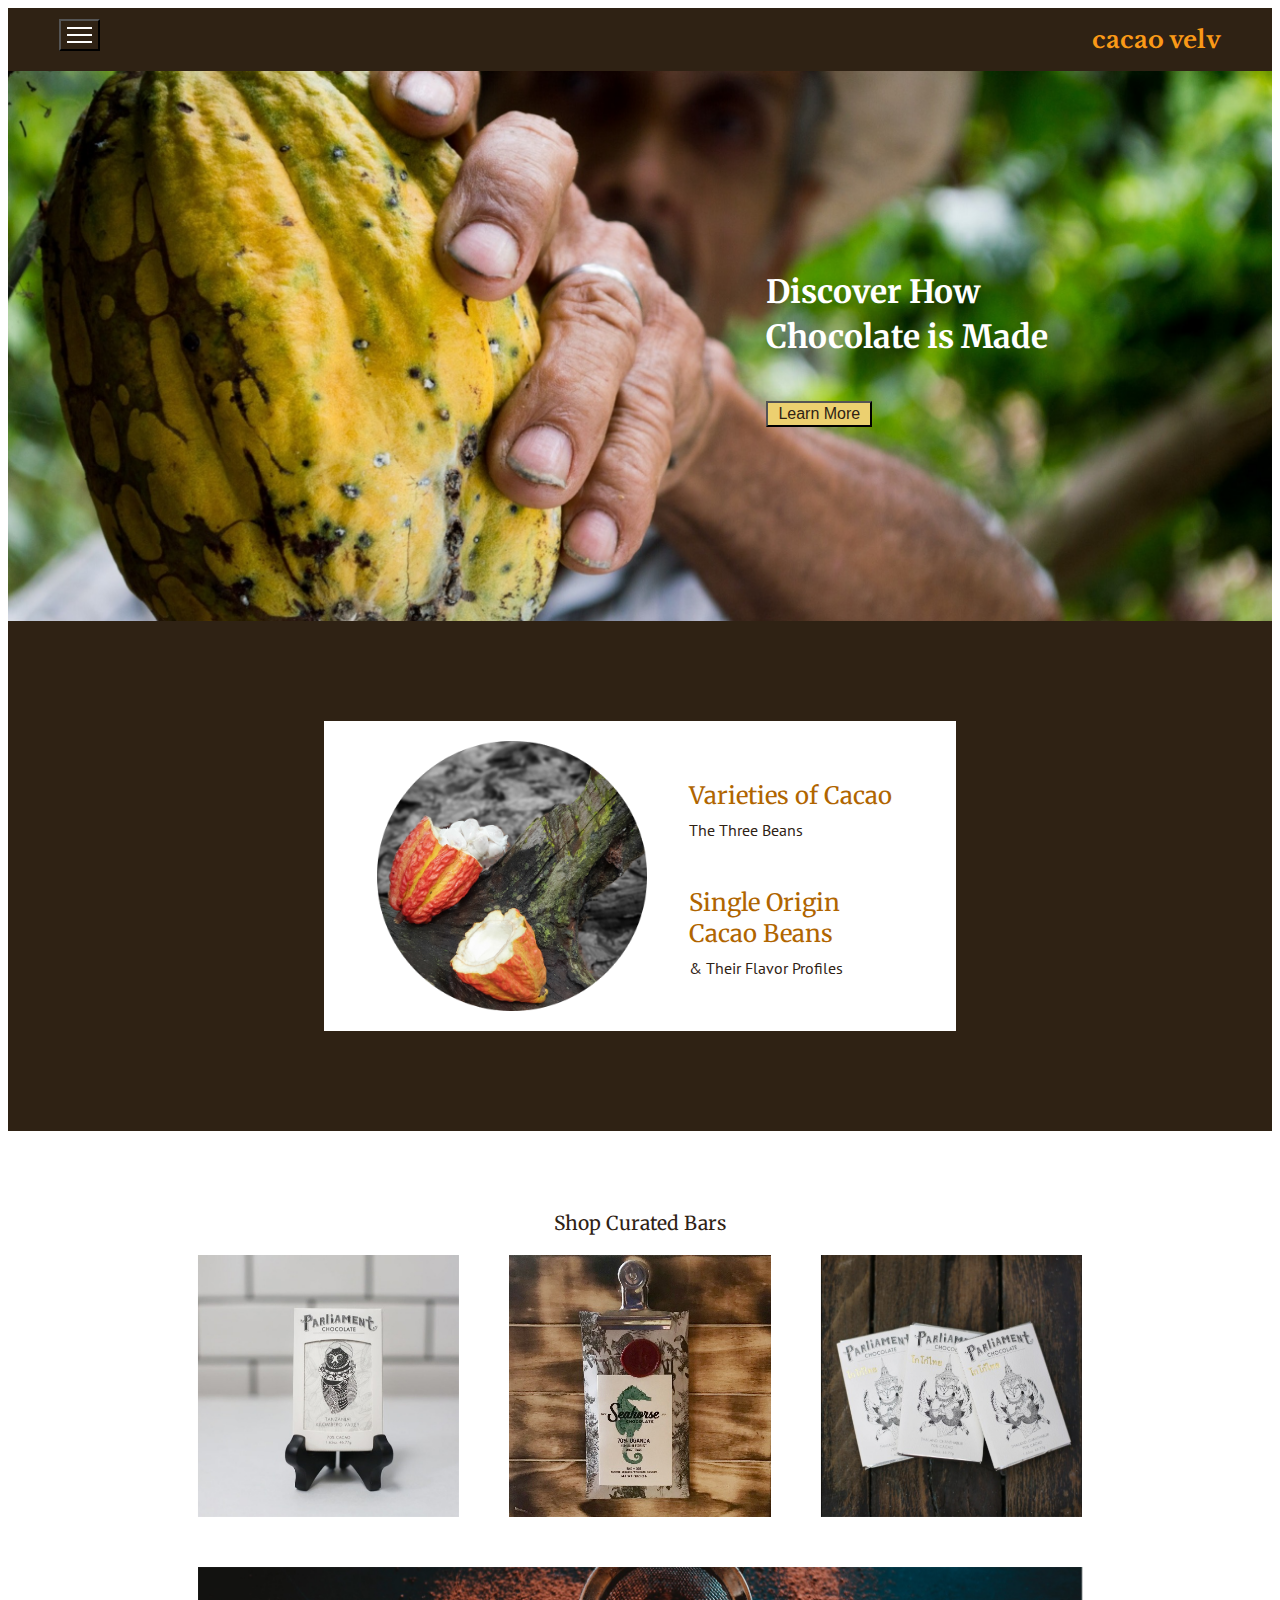
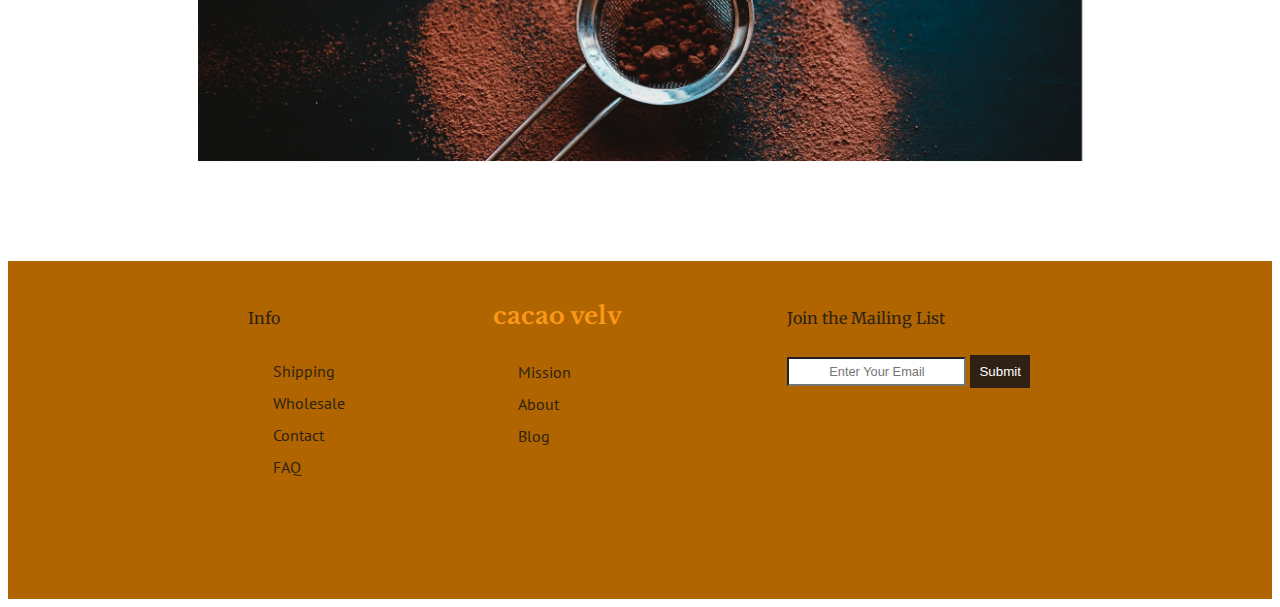
<file: index.html>
<!DOCTYPE html>
<html lang="en">
    <head>
    <meta charset="UTF-8">
        <meta name="viewport" content="width=device-width, initial-scale=1">
        <title>cacao velv</title>
        <link rel="stylesheet" href="css/cacao.css">
        <link href="https://fonts.googleapis.com/css?family=Libre+Baskerville:700&display=swap" rel="stylesheet">
        <link href="https://fonts.googleapis.com/css?family=Merriweather:400,700&display=swap" rel="stylesheet">
        <link href="https://fonts.googleapis.com/css?family=PT+Sans&display=swap" rel="stylesheet">
    </head>
<body>
<div class="wrapper">
<div class="header">
    <div class="hamburger">
    <div class="dropdown">
        <button class="dropbtn">
            <span></span>
            <span></span>
            <span></span>
        </button>
    <div class="dropdowncontent">
        <a href="index.html">Home</a>  
        <a href="process.html">How Chocolate is Made</a>
        <a href="variety.html">Cacao Varieties</a>
        <a href="shop.html">Shop Single Origin</a>
    </div>
    </div>
    </div>
    <h1>cacao velv</h1>
</div>
    <div class="hero">
        <img src="images/Hero2.jpg" alt="farmer picking cacao pod">
        <h2 class="disc"><br>Discover How<br>Chocolate is Made</h2>
        <button onclick="location.href = 'process.html';" class="learn">Learn More</button>
    </div>
    <div class="pad">
    <div class="article">
        <div class="side"></div>
        <div class="circle">
            <img src="images/cacaocircle.png" alt="open cacao pod">
        </div>
        <div class="art1">
            <a href="process.html"><h3>Varieties of Cacao</h3>
            <p>The Three Beans</p></a>
        </div>
        <div class="art2">
            <a href="process.html">
            <h3>Single Origin <span>Cacao Beans</span></h3>
            <p>&amp; Their Flavor Profiles</p></a>
        </div>
        <div class="side2"></div>
    </div>
    </div>
    <div class="shop">
        <h4>Shop Curated Bars</h4>
        <div class="container">
            <div class="new">
        <a href="shop.html"><img src="images/newitems.jpg" alt="Parliament chocolate bar" class="image"></a>
            <div class="middle">
            <div class="text">New Items
            </div>    
            </div>
            </div>
            <div class="new best">
        <a href="shop.html"><img src="images/bestsellers.jpg" alt="Seahorse chocolate bar" class="image"></a>
            <div class="middle">
            <div class="text">Best Sellers
            </div>    
            </div>
            </div>
            <div class="new staff">
        <a href="shop.html"><img src="images/stafffav.jpg" alt="Parliament chocolate bars" class="image"></a>
            <div class="middle">
            <div class="text">Staff Favorites
            </div>    
            </div>
            </div>
            <div class="new all">
        <a href="shop.html"><img src="images/shopall.jpg" alt="seive with cocoa powder" class="image"></a>
            <div class="middle">
            <div class="text">Shop All
            </div>    
            </div>
            </div>
        </div>
    </div>
<div class="footer">
    <div class="subscribe">
    <h5>Join the Mailing List</h5>
    <form>
        <input type="text" name="email" placeholder="Enter Your Email">
        <input type="submit" value="Submit">
    </form>
    </div>
    <div class="infolink">
    <h5 class="info">Info</h5>
    <ul class="footlinks">
        <li><a href="index.html">Shipping</a></li>
        <li><a href="index.html">Wholesale</a></li>
        <li><a href="index.html">Contact</a></li>
        <li><a href="index.html">FAQ</a></li>
    </ul>
    </div>
    <div class="cv">
    <h1 class="footlogo">cacao velv</h1>
    <ul class="footlinks">
        <li><a href="index.html">Mission</a></li>
        <li><a href="index.html">About</a></li>
        <li><a href="index.html">Blog</a></li>
    </ul>
    </div>
</div>
</div>
</body>
</html>
</file>
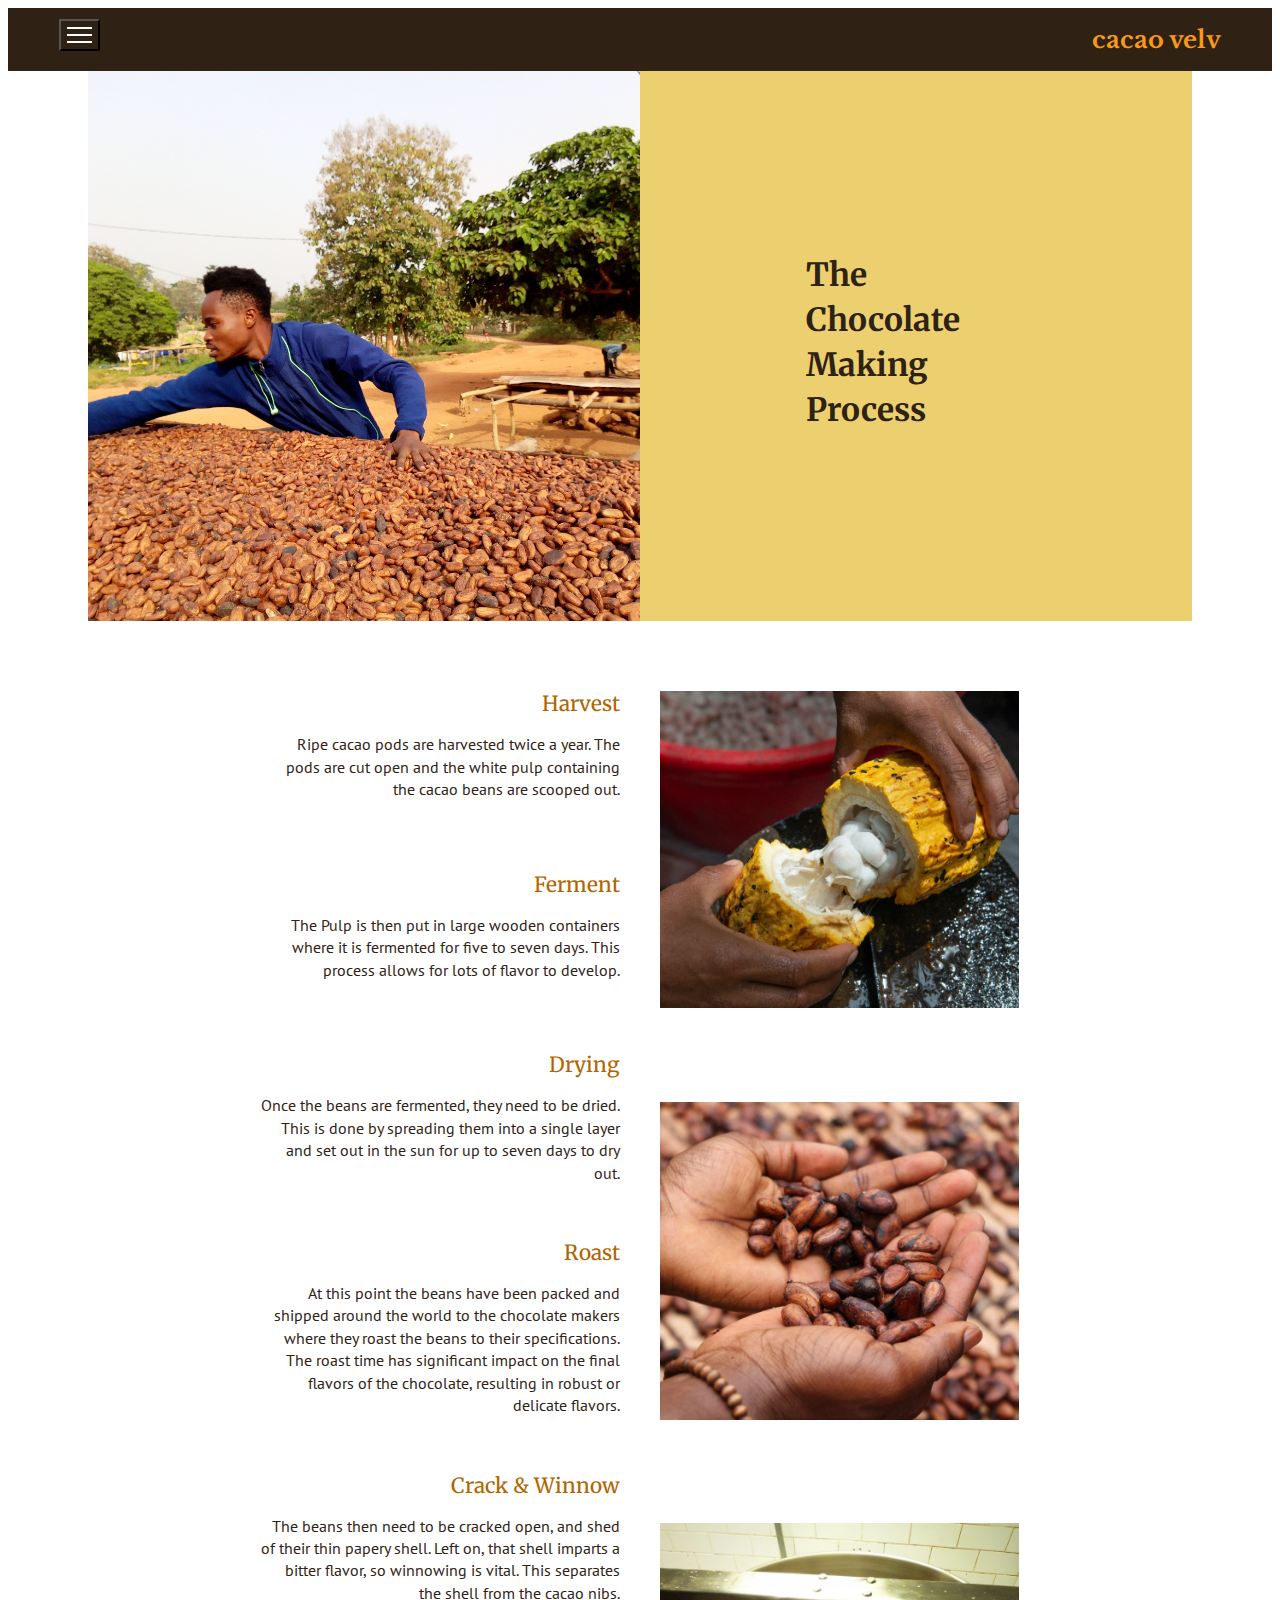
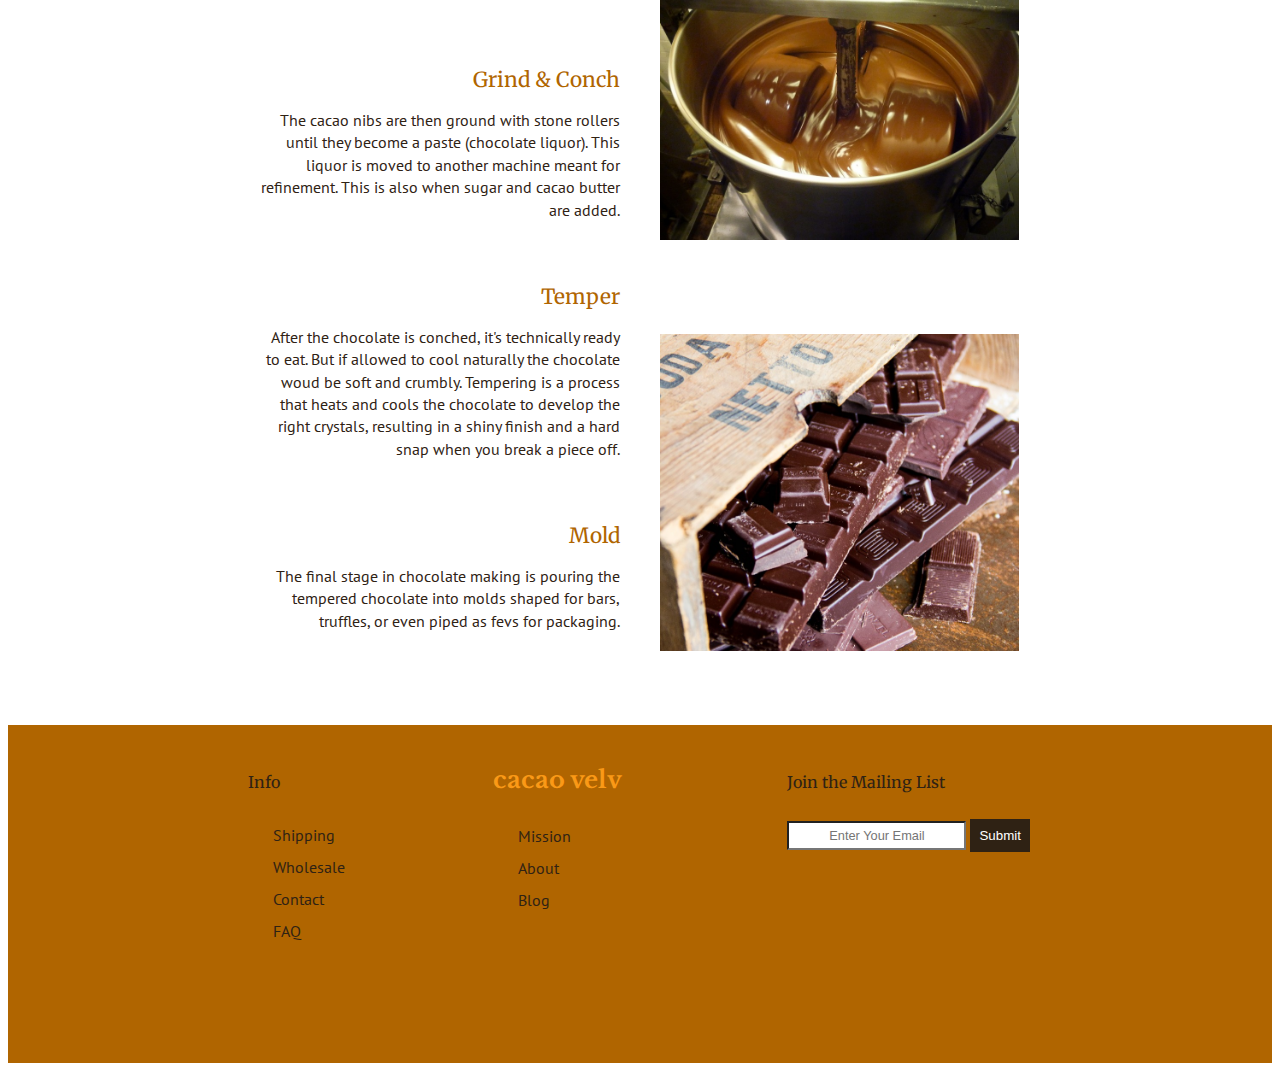
<file: process.html>
<!DOCTYPE html>
<html lang="en">
    <head>
    <meta charset="UTF-8">
        <meta name="viewport" content="width=device-width, initial-scale=1">
        <title>cacao velv</title>
        <link rel="stylesheet" href="css/cacao.css">
        <link href="https://fonts.googleapis.com/css?family=Libre+Baskerville:700&display=swap" rel="stylesheet">
        <link href="https://fonts.googleapis.com/css?family=Merriweather:400,700&display=swap" rel="stylesheet">
        <link href="https://fonts.googleapis.com/css?family=PT+Sans&display=swap" rel="stylesheet">
    </head>
<body>
<div class="wrapper">
<div class="header">
    <div class="hamburger">
    <div class="dropdown">
        <button class="dropbtn">
            <span></span>
            <span></span>
            <span></span>
        </button>
    <div class="dropdowncontent">
        <a href="index.html">Home</a>  
        <a href="process.html">How Chocolate is Made</a>
        <a href="variety.html">Cacao Varieties</a>
        <a href="shop.html">Shop Single Origin</a>
    </div>
    </div>
    </div>
    <h1>cacao velv</h1>
</div>
    <div class="topbox">
    <div class="hero hero2">
        <img src="images/chocmake.jpg" alt="farmer drying cacao beans">
        <h2 class="disc process"><br>The<br>Chocolate<br>Making<br>Process</h2>
    </div>
        <div class="topboxr"></div>
    </div>
    <div class="proc">
        <div class="harvest">
            <h3 class="subhead">Harvest</h3>
            <p>Ripe cacao pods are harvested twice a year. The pods are cut open and the white pulp containing the cacao beans are scooped out.</p>
        </div>
        <div class="img1">
            <img src="images/pod.jpg" alt="cacao pod split open" class="stepimg">
        </div>
        <div class="ferment">
            <h3 class="subhead">Ferment</h3>
            <p class="steps">The Pulp is then put in large wooden containers where it is fermented for five to seven days. This process allows for lots of flavor to develop.</p>
        </div>
        <div class="dry">
            <h3 class="subhead">Drying</h3>
            <p class="steps">Once the beans are fermented, they need to be dried. This is done by spreading them into a single layer and set out in the sun for up to seven days to dry out.</p>
        </div>
        <div class="img2">
            <img src="images/beanhand.jpg" alt="farmer holding cacao beans" class="stepimg">
        </div>
        <div class="roast">
            <h3 class="subhead">Roast</h3>
            <p class="steps">At this point the beans have been packed and shipped around the world to the chocolate makers where they roast the beans to their specifications. The roast time has significant impact on the final flavors of the chocolate, resulting in robust or delicate flavors.</p>
        </div>
        <div class="crack">
            <h3 class="subhead">Crack &amp; Winnow</h3>
            <p class="steps">The beans then need to be cracked open, and shed of their thin papery shell. Left on, that shell imparts a bitter flavor, so winnowing is vital. This separates the shell from the cacao nibs.</p>
        </div>
        <div class="img3">
            <img src="images/conch.jpg" alt="chocolate liquor being conched" class="stepimg">
        </div>
        <div class="conch">
            <h3 class="subhead">Grind &amp; Conch</h3>
            <p class="steps">The cacao nibs are then ground with stone rollers until they become a paste (chocolate liquor). This liquor is moved to another machine meant for refinement. This is also when sugar and cacao butter are added.</p>
        </div>
        <div class="temper">
            <h3 class="subhead">Temper</h3>
            <p class="steps">After the chocolate is conched, it's technically ready to eat. But if allowed to cool naturally the chocolate woud be soft and crumbly. Tempering is a process that heats and cools the chocolate to develop the right crystals, resulting in a shiny finish and a hard snap when you break a piece off.</p>
        </div>
        <div class="img4">
            <img src="images/chocbars.jpg" alt="unmolded chocolate bars" class="stepimg">
        </div>
        <div class="mold">
            <h3 class="subhead">Mold</h3>
            <p class="steps">The final stage in chocolate making is pouring the tempered chocolate into molds shaped for bars, truffles, or even piped as fevs for packaging.</p>
        </div>
    </div>
<div class="footer">
    <div class="subscribe">
    <h5>Join the Mailing List</h5>
    <form>
        <input type="text" name="email" placeholder="Enter Your Email">
        <input type="submit" value="Submit">
    </form>
    </div>
    <div class="infolink">
    <h5 class="info">Info</h5>
    <ul class="footlinks">
        <li><a href="index.html">Shipping</a></li>
        <li><a href="index.html">Wholesale</a></li>
        <li><a href="index.html">Contact</a></li>
        <li><a href="index.html">FAQ</a></li>
    </ul>
    </div>
    <div class="cv">
    <h1 class="footlogo">cacao velv</h1>
    <ul class="footlinks">
        <li><a href="index.html">Mission</a></li>
        <li><a href="index.html">About</a></li>
        <li><a href="index.html">Blog</a></li>
    </ul>
    </div>
</div>
</div>
</body>
</html>
</file>
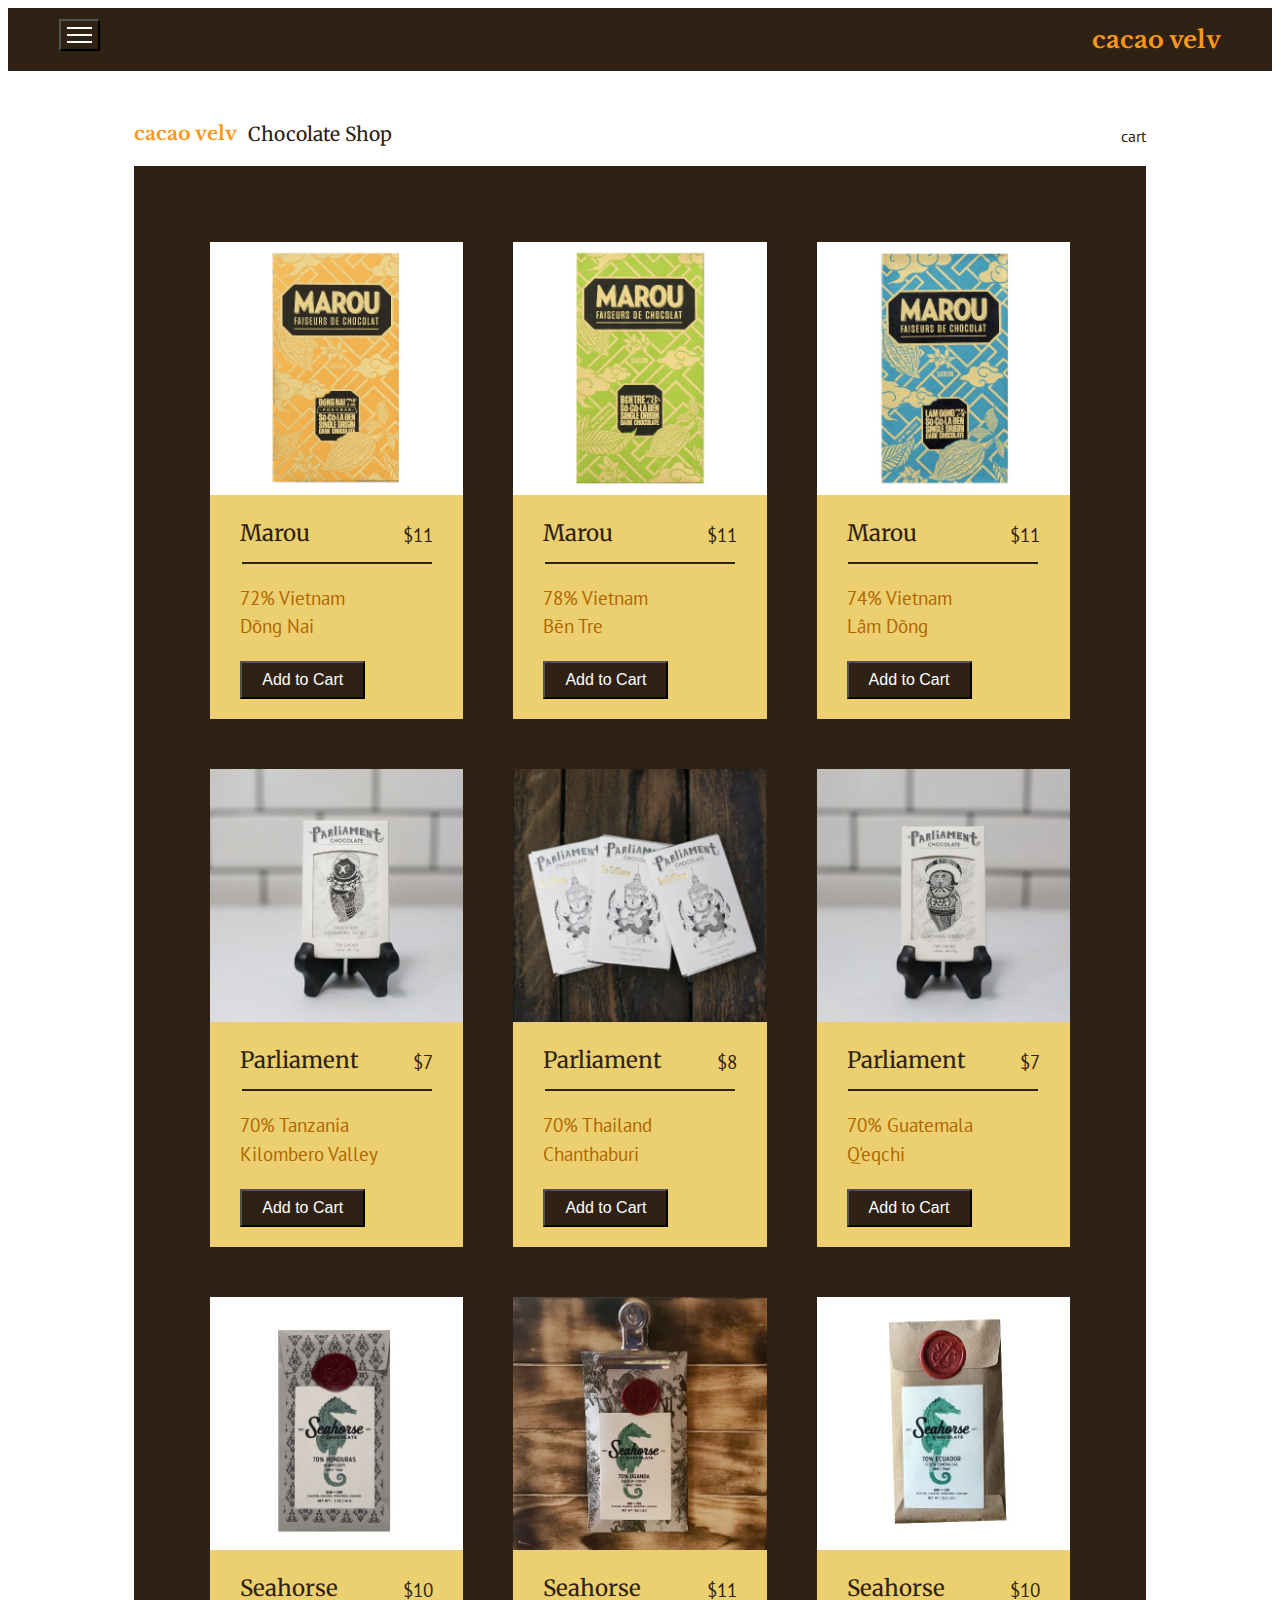
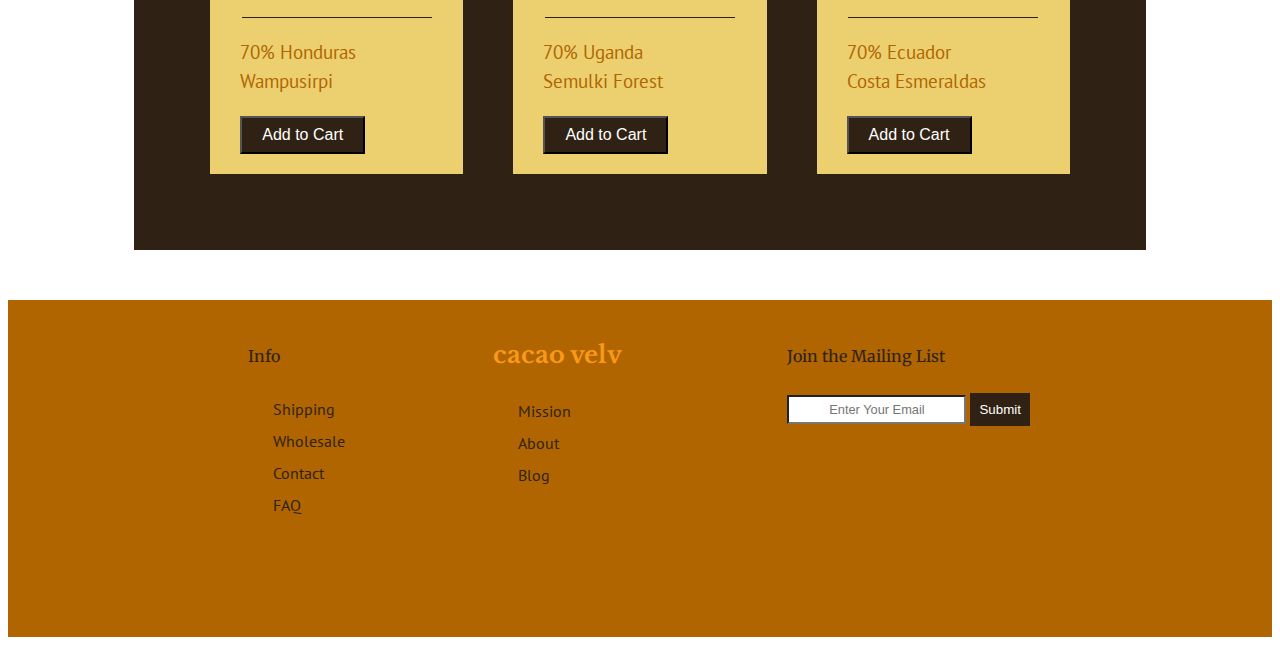
<file: shop.html>
<!DOCTYPE html>
<html lang="en">
    <head>
    <meta charset="UTF-8">
        <meta name="viewport" content="width=device-width, initial-scale=1">
        <title>cacao velv</title>
        <link rel="stylesheet" href="css/cacao.css">
        <link href="https://fonts.googleapis.com/css?family=Libre+Baskerville:700&display=swap" rel="stylesheet">
        <link href="https://fonts.googleapis.com/css?family=Merriweather:400,700&display=swap" rel="stylesheet">
        <link href="https://fonts.googleapis.com/css?family=PT+Sans&display=swap" rel="stylesheet">
    </head>
<body>
<div class="wrapper">
<div class="header">
    <div class="hamburger">
    <div class="dropdown">
        <button class="dropbtn">
            <span></span>
            <span></span>
            <span></span>
        </button>
    <div class="dropdowncontent">
        <a href="index.html">Home</a>  
        <a href="process.html">How Chocolate is Made</a>
        <a href="variety.html">Cacao Varieties</a>
        <a href="shop.html">Shop Single Origin</a>
    </div>
    </div>
    </div>
    <h1>cacao velv</h1>
</div>
    <div class="shophead">
        <h1>cacao velv</h1>
        <h4>Chocolate Shop</h4>
        <a href="shop.html"><p>cart</p></a>
    </div>
    <div class="padding">
        <div class="dongnai">
            <img src="images/mdongnai.jpg" alt="Marou Dong Nai chocolate bar" class="shopimg">
            <div class="item">
                <h4>Marou</h4>
                <p>$11</p>
                <span></span>
                <div class="name">
                    <p>72% Vietnam<br>Dõng Nai</p>
                </div>
                <button onclick="location.href = 'shop.html';" class="add">Add to Cart</button>
            </div>
        </div>
        <div class="bentre">
            <img src="images/mbentre.jpg" alt="Marou Ben Tre chocolate bar" class="shopimg">
            <div class="item">
                <h4>Marou</h4>
                <p>$11</p>
                <span></span>
                <div class="name">
                    <p>78% Vietnam<br>Bēn Tre</p>
                </div>
                <button onclick="location.href = 'shop.html';" class="add">Add to Cart</button>
            </div>
        </div>
        <div class="lamdong">
            <img src="images/mlamdong.jpg" alt="Marou Lam Dong chocolate bar" class="shopimg">
            <div class="item">
                <h4>Marou</h4>
                <p>$11</p>
                <span></span>
                <div class="name">
                    <p>74% Vietnam<br>Lâm Dõng</p>
                </div>
                <button onclick="location.href = 'shop.html';" class="add">Add to Cart</button>
            </div>
        </div>
        <div class="tanzania">
            <img src="images/ptanzania.jpg" alt="Parliament Tanzania chocolate bar" class="shopimg">
            <div class="item">
                <h4>Parliament</h4>
                <p>$7</p>
                <span></span>
                <div class="name">
                    <p>70% Tanzania<br>Kilombero Valley</p>
                </div>
                <button onclick="location.href = 'shop.html';" class="add">Add to Cart</button>
            </div>
        </div>
        <div class="thailand">
            <img src="images/pthailand.jpg" alt="Parliament Thailand chocolate bar" class="shopimg">
            <div class="item">
                <h4>Parliament</h4>
                <p>$8</p>
                <span></span>
                <div class="name">
                    <p>70% Thailand<br>Chanthaburi</p>
                </div>
                <button onclick="location.href = 'shop.html';" class="add">Add to Cart</button>
            </div>
        </div>
        <div class="guatemala">
            <img src="images/pguatemala.jpg" alt="Parliament Guatemala chocolate bar" class="shopimg">
            <div class="item">
                <h4>Parliament</h4>
                <p>$7</p>
                <span></span>
                <div class="name">
                    <p>70% Guatemala<br>Q'eqchi</p>
                </div>
                <button onclick="location.href = 'shop.html';" class="add">Add to Cart</button>
            </div>
        </div>
        <div class="honduras">
            <img src="images/shonduras.jpg" alt="Seahorse Honduras chocolate bar" class="shopimg">
            <div class="item">
                <h4>Seahorse</h4>
                <p>$10</p>
                <span></span>
                <div class="name">
                    <p>70% Honduras<br>Wampusirpi</p>
                </div>
                <button onclick="location.href = 'shop.html';" class="add">Add to Cart</button>
            </div>
        </div>
        <div class="uganda">
            <img src="images/suganda.jpg" alt="Seahorse Uganda chocolate bar" class="shopimg">
            <div class="item">
                <h4>Seahorse</h4>
                <p>$11</p>
                <span></span>
                <div class="name">
                    <p>70% Uganda<br>Semulki Forest</p>
                </div>
                <button onclick="location.href = 'shop.html';" class="add">Add to Cart</button>
            </div>
        </div>
        <div class="ecuador">
            <img src="images/secuador.jpg" alt="Seahorse Ecuador chocolate bar" class="shopimg">
            <div class="item">
                <h4>Seahorse</h4>
                <p>$10</p>
                <span></span>
                <div class="name">
                    <p>70% Ecuador<br>Costa Esmeraldas</p>
                </div>
                <button onclick="location.href = 'shop.html';" class="add">Add to Cart</button>
            </div>
        </div>
    </div>
<div class="footer">
    <div class="subscribe">
    <h5>Join the Mailing List</h5>
    <form>
        <input type="text" name="email" placeholder="Enter Your Email">
        <input type="submit" value="Submit">
    </form>
    </div>
    <div class="infolink">
    <h5 class="info">Info</h5>
    <ul class="footlinks">
        <li><a href="index.html">Shipping</a></li>
        <li><a href="index.html">Wholesale</a></li>
        <li><a href="index.html">Contact</a></li>
        <li><a href="index.html">FAQ</a></li>
    </ul>
    </div>
    <div class="cv">
    <h1 class="footlogo">cacao velv</h1>
    <ul class="footlinks">
        <li><a href="index.html">Mission</a></li>
        <li><a href="index.html">About</a></li>
        <li><a href="index.html">Blog</a></li>
    </ul>
    </div>
</div>
</div>
</body>
</html>
</file>
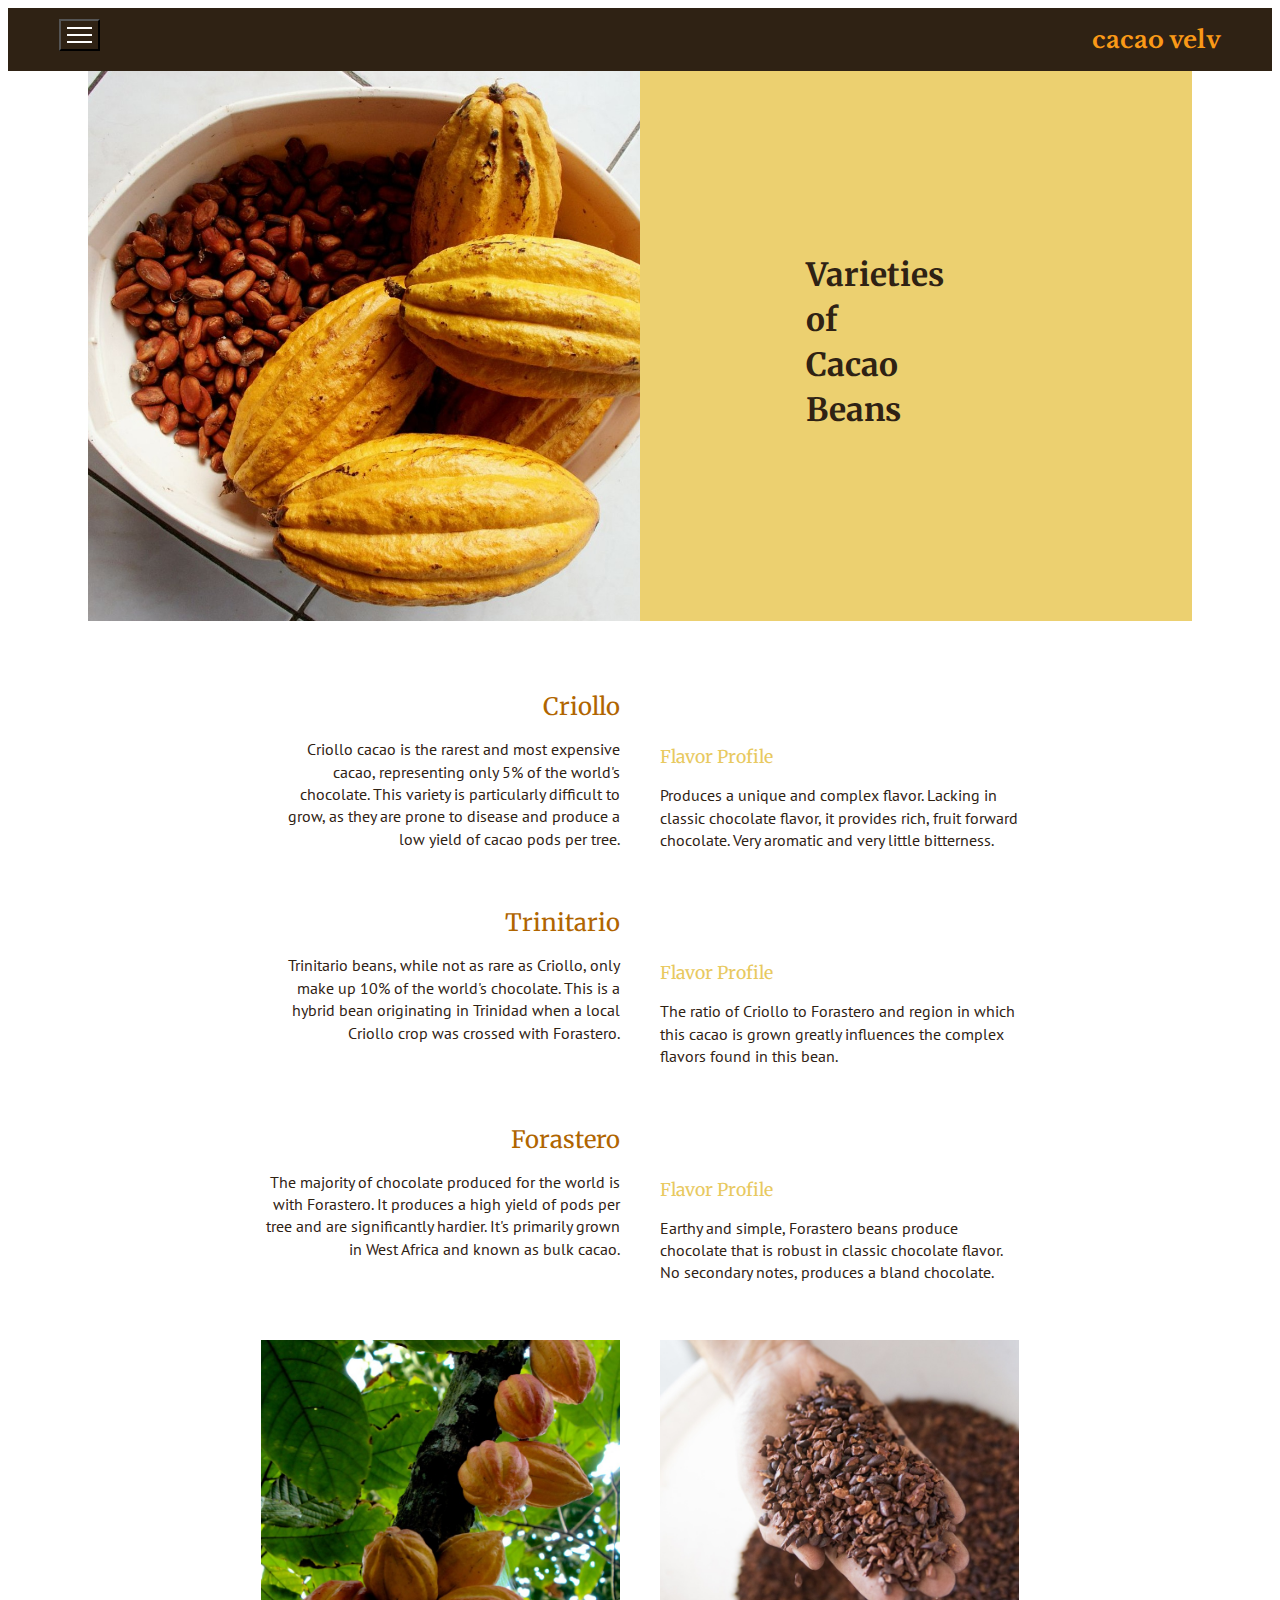
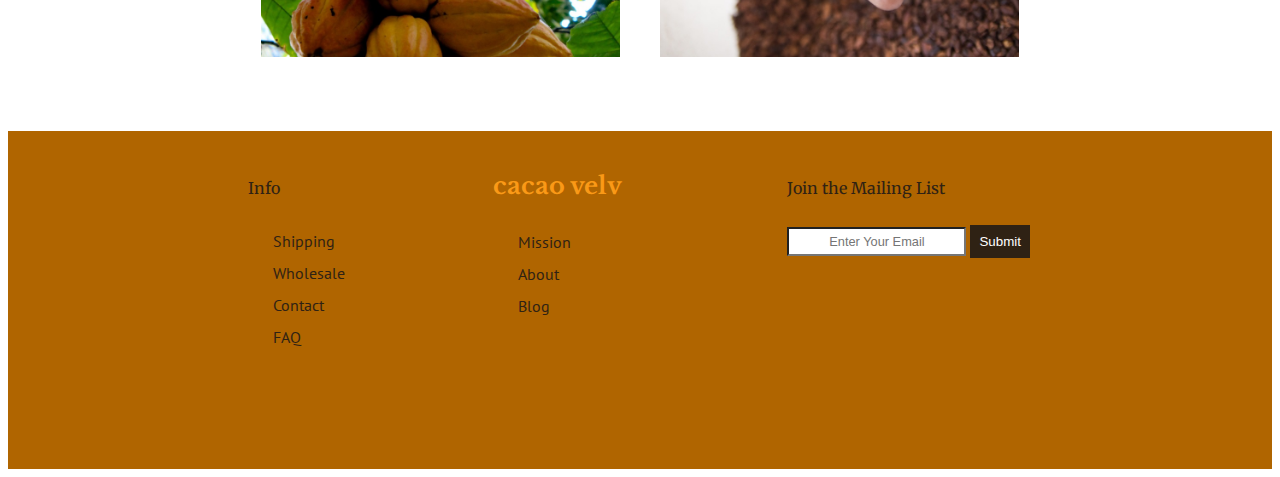
<file: variety.html>
<!DOCTYPE html>
<html lang="en">
    <head>
    <meta charset="UTF-8">
        <meta name="viewport" content="width=device-width, initial-scale=1">
        <title>cacao velv</title>
        <link rel="stylesheet" href="css/cacao.css">
        <link href="https://fonts.googleapis.com/css?family=Libre+Baskerville:700&display=swap" rel="stylesheet">
        <link href="https://fonts.googleapis.com/css?family=Merriweather:400,700&display=swap" rel="stylesheet">
        <link href="https://fonts.googleapis.com/css?family=PT+Sans&display=swap" rel="stylesheet">
    </head>
<body>
<div class="wrapper">
<div class="header">
    <div class="hamburger">
    <div class="dropdown">
        <button class="dropbtn">
            <span></span>
            <span></span>
            <span></span>
        </button>
    <div class="dropdowncontent">
        <a href="index.html">Home</a>  
        <a href="process.html">How Chocolate is Made</a>
        <a href="variety.html">Cacao Varieties</a>
        <a href="shop.html">Shop Single Origin</a>
    </div>
    </div>
    </div>
    <h1>cacao velv</h1>
</div>
    <div class="topbox">
    <div class="hero hero3">
        <img src="images/podbeans.jpg" alt="bowl of cacao pods and beans">
        <h2 class="disc process variety"><br>Varieties of <br>Cacao Beans</h2>
    </div>
        <div class="topboxr"></div>
    </div>
    <div class="var">
        <div class="criollo">
            <h3>Criollo</h3>
            <p>Criollo cacao is the rarest and most expensive cacao, representing only 5% of the world's chocolate. This variety is particularly difficult to grow, as they are prone to disease and produce a low yield of cacao pods per tree.</p>
        </div>
        <div class="fpcrio">
            <h6>Flavor Profile</h6>
            <p>Produces a unique and complex flavor. Lacking in classic chocolate flavor, it provides rich, fruit forward chocolate. Very aromatic and very little bitterness.</p>
        </div>
        <div class="tree">
            <img src="images/podsontree.jpg" alt="cacao pods on tree" class="stepimg">
        </div>
        <div class="trinitario">
            <h3>Trinitario</h3>
            <p>Trinitario beans, while not as rare as Criollo, only make up 10% of the world's chocolate. This is a hybrid bean originating in Trinidad when a local Criollo crop was crossed with Forastero.</p>
        </div>
        <div class="fptrin">
            <h6>Flavor Profile</h6>
            <p>The ratio of Criollo to Forastero and region in which this cacao is grown greatly influences the complex flavors found in this bean.</p>
        </div>
        <div class="nibs">
            <img src="images/cacaonibs.jpg" alt="person holding cacao nibs" class="stepimg">
        </div>
        <div class="forastero">
            <h3>Forastero</h3>
            <p>The majority of chocolate produced for the world is with Forastero. It produces a high yield of pods per tree and are significantly hardier. It's primarily grown in West Africa and known as bulk cacao.</p>
        </div>
        <div class="fpfor">
            <h6>Flavor Profile</h6>
            <p>Earthy and simple, Forastero beans produce chocolate that is robust in classic chocolate flavor. No secondary notes, produces a bland chocolate.</p>
        </div>
    </div>
<div class="footer">
    <div class="subscribe">
    <h5>Join the Mailing List</h5>
    <form>
        <input type="text" name="email" placeholder="Enter Your Email">
        <input type="submit" value="Submit">
    </form>
    </div>
    <div class="infolink">
    <h5 class="info">Info</h5>
    <ul class="footlinks">
        <li><a href="index.html">Shipping</a></li>
        <li><a href="index.html">Wholesale</a></li>
        <li><a href="index.html">Contact</a></li>
        <li><a href="index.html">FAQ</a></li>
    </ul>
    </div>
    <div class="cv">
    <h1 class="footlogo">cacao velv</h1>
    <ul class="footlinks">
        <li><a href="index.html">Mission</a></li>
        <li><a href="index.html">About</a></li>
        <li><a href="index.html">Blog</a></li>
    </ul>
    </div>
</div>
</div>
</body>
</html>
</file>
<file: css/cacao.css>
/*font-family: 'Libre Baskerville', serif; 700
font-family: 'Merriweather', serif; 400, 700
font-family: 'PT Sans', sans-serif;

colors:
    brown: #2F2214
    yellow: #ECD070
    logo orange: #FA9917
    burnt orange: #B06500
    */

body {
    font-family: 'PT Sans', sans-serif;
    color: #2F2214
}
/*hamburger*/
* {
    box-sizing: border-box;
}
.hamburger {
    margin: 10px;
}
.dropbtn span {
    width: 25px;
    height: 2px;
    background-color: white;
    margin: 5px 0;
    display: block;
}
.dropbtn {
    background-color: rgba(252, 206, 89, 0);
    cursor: pointer;
}
.dropdown {
    position: relative;
    display: inline-block;
    float: left;
}
.dropdowncontent {
    display: none;
    position: absolute;
    background-color: #2F2214;
    min-width: 300px;
    box-shadow: 8px 8px 16px 10px rgba(0, 0, 0, 0.32);
    z-index: 1;
    font-family: 'PT Sans', sans-serif;
    font-size: 1em;
}
.dropdowncontent a{
    color: white;
    padding: 15px;
    text-decoration: none;
    display: block;    
}
.dropdowncontent a:hover {
    background-color: #ECD070;
    color: #2F2214;
}
.dropdown:hover .dropdowncontent {
    display: block;
}

/*header*/
.header {
    background-color: #2F2214;
    padding: 5px;
}
h1 {
    font-family: 'Libre Baskerville', serif;
    font-weight: 700;
    color:#FA9917;
    font-size: 1.5em;
    text-align: center;
}

/*hero*/
.hero {
    margin-bottom: -4px;
    position: relative;
}
img {
    max-width: 100%;
}
h2 {
    font-family: 'Merriweather', serif;
    font-weight: 700;
    font-size: 2em;
    text-shadow: 2px 2px 10px black;
    line-height: 1.4em;
    margin: 0px;
}
.disc {
    position: absolute;
    color: white;
    top: 28%;
    left: 50px;
}
.learn {
    font-size: 1em;
    color: #2F2214;
    background-color: #ECD070;
    padding: 2px 10px;
    position: absolute;
    top: 60%;
    left: 50px;
}
.learn:hover {
    box-shadow: 5px 5px 10px #2F2214;
}
/*articles*/
.article img {
    display: block;
    max-width: 60%;
    margin: 0 auto;
}
.pad {
    background-color: #2F2214;
    padding: 100px 0;
}
.article {
    background-color: white;
    padding: 30px 0px;
}
h3 {
    font-family: 'Merriweather', serif;
    font-weight: 400;
    font-size: 1.5em;
    text-align: center;
    color: #B06500;
}
.article p{
    text-align: center;
    font-size: 1em;
    color:#2F2214;
    margin-top: -15px;
}
.article a{
    text-decoration: none;
}
.article a:hover{
    text-shadow: 1px 1px 8px rgba(236, 208, 112, 0.5);
}

/*shop*/
.shop {
    padding-bottom: 40px;
}
h4 {
    font-family: 'Merriweather', serif;
    font-weight: 400;
    font-size: 1.2em;
    text-align: center;
    margin: 40px 0 20px 0;
}
.container {
    display: grid;
    grid-gap: 10px;
    grid-template-columns: auto auto;
}
.new {
    grid-column: 1 / 2;
    position: relative;
}
.best {
    grid-column: 2 / 3;
}
.staff {
    grid-column: 1 / 3;
}
.all {
    grid-column: 1 / 3;
}
.image {
    opacity: 1;
    display: block;
    width: 100%;
    height: auto;
    transition: .5s ease;
    backface-visibility: hidden;
}

.middle {
    transition: .5s ease;
    opacity: 0;
    position: absolute;
    top: 50%;
    left: 50%;
    transform: translate(-50%, -50%);
    -ms-transform: translate(-50%, -50%);
    text-align: center;
}
.new:hover .image {
    opacity: 0.3;
}
.new:hover .middle {
    opacity: 1;
}
.text {
    color: #2F2214;
    background-color: #ECD070;
    padding: 20px;
}

/*footer*/
.footer {
    background-color: #B06500;
    text-align: center;
    padding: 20px 0 100px 0;
}
input[type=text] {
    padding: 5px;
    text-align: center;
    font-size: .8em;
    background-color: white;
}
input[type=text]:focus {
    background-color: #ECD070;
}
input[type=submit] {
    background-color: #2F2214;
    color: white;
    padding: 9px;
    border: none;
    cursor: pointer;   
}
h5 {
    font-family: 'Merriweather', serif;
    font-weight: 400;
    font-size: 1em;
    padding: 30px 0 0 0;
}
.info {
    padding: 20px 0 0 0;
}
.footlogo {
    padding: 10px;
}
.footlinks li{
    list-style-type: none;
    margin-left: -40px;
    line-height: 2em;

}
.footlinks a{
    text-decoration: none;
    color: #2F2214;
}
.footlinks a:hover{
    color: #ECD070;
}
/*choc making page styles*/
.process {
    top: 45%; 
}
.proc {
    margin: 50px 0 50px 0;
}
.proc h3 {
    text-align: left;
    font-size: 1.3em;
    margin: 0 0 0 40px;
    padding: 5px 0 0 0;
}
.proc p {
    padding: 0 15%;
    font-size: 1em;
    line-height: 1.4em;
}
.stepimg {
    padding: 10px 15%;
}
/*variety styles*/
.var h6 {
    font-family: 'Merriweather', serif;
    font-weight: 400;
    font-size: 1.1em;
    color: #e8c95f;
    margin: 0 0 0 40px;
}
.var h3 {
    text-align: left;
    margin: 0 0 0 40px
}
.var {
    margin: 50px 0 50px 0;
}
.var p {
    padding: 0 15%;
    font-size: 1em;
    line-height: 1.4em;
}
/*shop styles*/
.shophead h1 {
    text-align: left;
    font-size: 1.2em;
    margin: 0 0 0 50px;
}
.shophead h4 {
    text-align: left;
    font-size: 1.2em;
    margin: 5px 0 0 50px;
}
.shophead a {
    text-align: right;
    font-size: 1em;
    text-decoration: none;
    color: #2F2214;
}
.shophead a:hover {
    color: #ECD070;
}
.shophead p {
    margin: -20px 50px 0 0; 
}
.shophead {
    margin: 50px 0 20px 0;
}
.padding {
    background-color: #2F2214;
    padding: 50px;
}
.shopimg {
    max-width: 100%;
}
.dongnai {
    margin: 0 0 50px 0;
    background-color: #ECD070;
}
.bentre, .lamdong, .tanzania, .thailand, .guatemala, .honduras, .uganda, .ecuador {
    background-color: #ECD070;
    margin: 50px 0;
}
.item h4 {
    text-align: left;
    margin: 20px 0 0 30px;
    font-size: 1.4em;
}
.item span {
    display: block;
    width: 75%;
    height: 1.5px;
    background-color: #2F2214;
    margin: 0 auto;
}
.item p {
    text-align: right;
    margin: -25px 30px 15px 0;
    font-size: 1.2em;
}
.name p {
    text-align: left;
    color: #B06500;
    margin: 20px 0 20px 30px;
    font-size: 1.2em;
    line-height: 1.5em;
}
.add {
    font-size: 1em;
    color: white;
    background-color: #2F2214;
    padding: 8px 20px;
    margin: 0 0 20px 30px;
}
.add:hover {
    box-shadow: 3px 3px 8px #2F2214;
    color: #ECD070;
}
/*shop tablet*/
@media only screen and (min-width: 630px){
    .padding {
        display: grid;
        grid-gap: 30px;
        grid-template-columns: 1fr 1fr;
        grid-template-rows: auto auto auto auto;
        margin: 0 5% 50px 5%;
    }
    .dongnai, .lamdong, .thailand, .honduras, .ecuador {
        grid-column: 1 / 2;
        margin: 0;
    }
    .bentre, .tanzania, .guatemala, .uganda {
        grid-column: 2 / 3;
        margin: 0;
    }
}
/*home tablet size*/
@media only screen and (min-width: 672px){
    .header {
        padding: 1px;
    }
    .hero {
        width: auto;
        height: 500px;
        background: url("../images/Hero.jpg");
        background-size: cover;
        background-position: center;
        background-repeat: no-repeat;
        text-indent: -9999px;
        margin: 0px;
    }
    .article p, .article h3 {
        text-align: left;
    }
    .article {
        display: grid;
        grid-gap: 0px;
        grid-template-columns: 1fr 1fr;
        grid-template-rows: auto auto;
    }
    .article img {
        max-width: 80%;
        margin: 0 0 0 90px;
    }
    .circle {
        grid-column: 1 / 2;
        grid-row: 1 / 3;
    }
    .art1 {
        grid-column: 2 / 3;
        grid-row: 1 / 2;
        margin: 30px 0 0 50px;
    }
    .art2 {
        grid-column: 2 / 3;
        grid-row: 2 / 3;
        margin: 0 0 0 50px;
    }
    .art2 span {
        display: table;
    }
    .container {
        grid-template-columns: auto auto auto;
        grid-gap: 15px;
        margin: 0 60px;
    }
    .staff {
        grid-column: 3 / 4;
    }
    .all {
        grid-column: 1 / 4;
    }
    .text {
        padding: 10px;
    }
    .footer{
       display: grid;
        grid-gap: 0px;
        grid-template-columns: 1fr 1fr 1fr;
        grid-template-rows: auto;
    }
    .infolink {
        grid-column: 1 / 2;
        grid-row: 1 / 2;
        text-align: left;
        margin-left: 50px;
    }
    .cv {
        grid-column: 2 / 3;
        grid-row: 1 / 2;
        text-align: left;
    }
    .subscribe {
        grid-column: 3 / 4;
        grid-row: 1 / 2;
        text-align: left;
    }
    h5, .info {
        padding: 0px;
    }
    .footlogo {
        padding: 4px 0 10px 0;
        text-align: left;
    }
    .footlinks {
        margin-left: 25px;
    }
/*choc making tablet*/
    .hero2 {
        width: auto;
        height: 500px;
        background: url("../images/chocmake.jpg");
        background-size: cover;
        background-position: center;
        background-repeat: no-repeat;
    }
    .proc {
        margin: 50px 20px;
        display: grid;
        grid-gap: 20px;
        grid-template-columns: 1fr 1fr;
        grid-template-rows: auto auto auto auto auto auto auto auto;
    }
    .proc h3 {
        text-align: right;
        margin: 0;
        padding: 0;
    }
    .proc p {
        text-align: right;
        padding: 0;
    }
    .stepimg {
        padding: 0;
    }
    .harvest, .ferment, .dry, .roast, .crack, .conch, .temper, .mold {
        grid-column: 1 / 2;
    }
    .img1, .img2, .img3, .img4 {
        grid-column: 2 / 3;
        
    }
    .harvest {
        grid-row: 1 / 2;
    }
    .ferment {
        grid-row: 2 / 3;
    }
    .dry {
        grid-row: 3 / 4;
    }
    .roast {
        grid-row: 4 / 5;
    }
    .crack {
        grid-row: 5 / 6;
    }
    .conch {
        grid-row: 6 / 7;
    }
    .temper {
        grid-row: 7 / 8;
    }
    .mold {
        grid-row: 8 / 9;
    }
    .img1 {
        grid-row: 1 / 3;
    }
    .img2 {
        grid-row: 3 / 5;
        padding-top: 80px;
    }
    .img3 {
        grid-row: 5 / 7;
        padding-top: 110px;
    }
    .img4 {
        grid-row: 7 / 9;
        padding-top: 120px;
    }
/*variety tablet*/
    .hero3 {
        width: auto;
        height: 500px;
        background: url("../images/podbeans.jpg");
        background-size: cover;
        background-position: center;
        background-repeat: no-repeat;
    }
    .var {
        margin: 50px 20px;
        display: grid;
        grid-gap: 20px;
        grid-template-columns: 1fr 1fr;
        grid-template-rows: auto auto auto auto;
    }
    .var h3 {
        text-align: right;
        margin: 0;
        padding: 0;
    }
    .var h6 {
        text-align: left;
        margin: 55px 0 0 0;
    }
    .var p {
        text-align: right;
        padding: 0;
    }
    .fpcrio p, .fptrin p, .fpfor p {
        text-align: left;
    }
    .criollo, .tree, .trinitario, .forastero {
        grid-column: 1 / 2;
    }
    .fpcrio, .fptrin, .nibs, .fpfor {
        grid-column: 2 / 3;
    }
    .criollo, .fpcrio {
        grid-row: 1 / 2;
    }
    .trinitario, .fptrin {
        grid-row: 2 / 3;
    }
    .forastero, .fpfor {
        grid-row: 3 / 4;
    }
    .tree {
        grid-row: 4 / 5;
    }
}
/*home medium desktop*/
@media only screen and (min-width: 1000px){
    h1 {
        text-align: right;
        margin-right: 50px;
    }
    .hamburger {
        margin-left: 50px;
    }
    h2 {
        text-shadow: none;
    }
    .disc, .learn {
        left: 60%;
    }
    .hero {
        height: 550px;
    }
    .article p, .article h3 {
        text-align: left;
    }
    .article {
        grid-template-columns: 20% auto auto 20%;
        grid-template-rows: auto auto;
        padding: 0px;
    }
    .article img {
        max-width: 270px;
        margin: 20px 20px 20px 15%;
    }
    .circle {
        grid-column: 2 / 3;
    }
    .art1 {
        grid-column: 3 / 4;
        margin: 35px 0 0 10px;
    }
    .art2 {
        grid-column: 3 / 4;
        grid-row: 2 / 3;
        margin: 0 0 30px 10px;
    }
    .side {
        grid-column: 1 / 2;
        grid-row: 1 / 4;
        background-color: #2F2214;
    }
    .side2 {
        grid-column: 4 / 5;
        grid-row: 1 / 4;
        background-color: #2F2214;
    }
    .container {
        grid-gap: 30px;
        margin: 0 120px;
    }
    .footer {
        padding: 20px 80px 100px 80px;
    }
/*choc making medium*/
    .topbox {
        display: grid;
        grid-template-columns: 1fr 1fr;
    }
    .hero2 {
        grid-column: 1 / 2;
    }
    .topboxr {
        grid-column: 2 / 3;
        background-color: #ECD070;
    }
    .process {
        top: 25%;
        left: 130%;
        color: #2F2214;
    }
    .proc {
        margin: 70px 15%;
        grid-gap: 40px;
    }
    .img2, .img3, .img4 {
        padding-top: 80px;
    }
/*variety medium*/
    .var {
        margin: 70px 15%;
        grid-gap: 40px;
    }
/*shop medium*/
    .shophead h4 {
        margin: -23px 0 0 16%;
    }
    .shophead h1 {
        margin: 0 0 0 5%;
    }
    .shophead p {
        margin: -20px 5% 0 0; 
    }
    .padding {
        grid-gap: 50px;
        grid-template-columns: 1fr 1fr 1fr;
        grid-template-rows: auto auto auto;
        
    }
    .dongnai, .tanzania, .honduras {
        grid-column: 1 / 2;
        margin: 0;
    }
    .bentre, .thailand, .uganda {
        grid-column: 2 / 3;
        margin: 0;
    }
    .lamdong, .guatemala, .ecuador {
        grid-column: 3 / 4;
    }
}
/*home large desktop*/
@media only screen and (min-width: 1200px){
    .article {
        grid-template-columns: 25% auto auto 25%;
    }
    .container {
        margin: 0 15%;
        grid-gap: 50px;
    }
    .footer {
        padding: 20px 15% 100px 15%;
    }
    .shop {
        padding: 40px 0 100px 0;
    }
/*choc making large*/
    .topbox {
        margin: 0 80px;
    }
    .proc {
        margin: 70px 20%;
        grid-gap: 40px;
    }
    .img2, .img3, .img4 {
        padding-top: 50px;
    }
/*variety large*/
    .var {
        margin: 70px 20%;
        grid-gap: 40px;
    }
/*shop large*/
    .padding {
        margin: 0 10% 50px 10%;
        grid-gap: 50px;
        padding: 6%;
    }
    .shophead h4 {
        margin: -23px 0 0 19%;
    }
    .shophead h1 {
        margin: 0 0 0 10%;
    }
    .shophead p {
        margin: -20px 10% 0 0; 
    }
}
</file>
